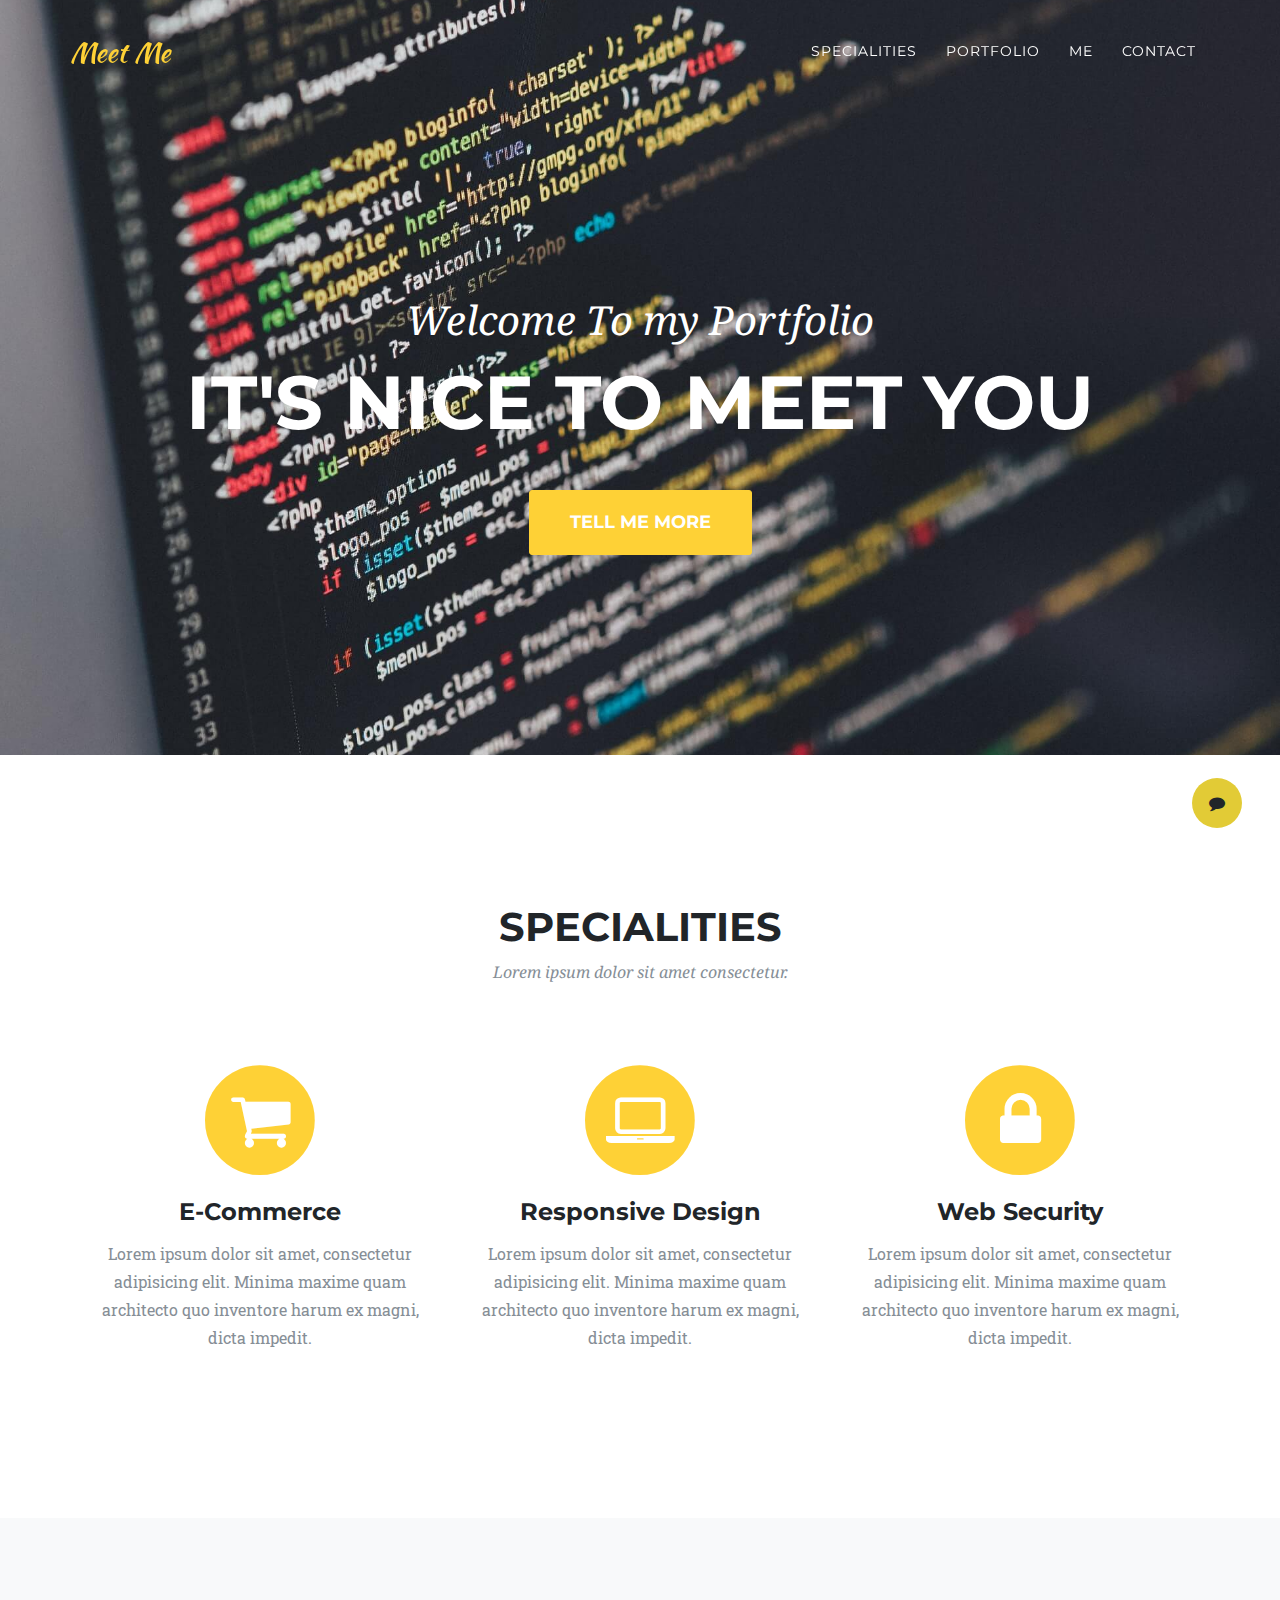
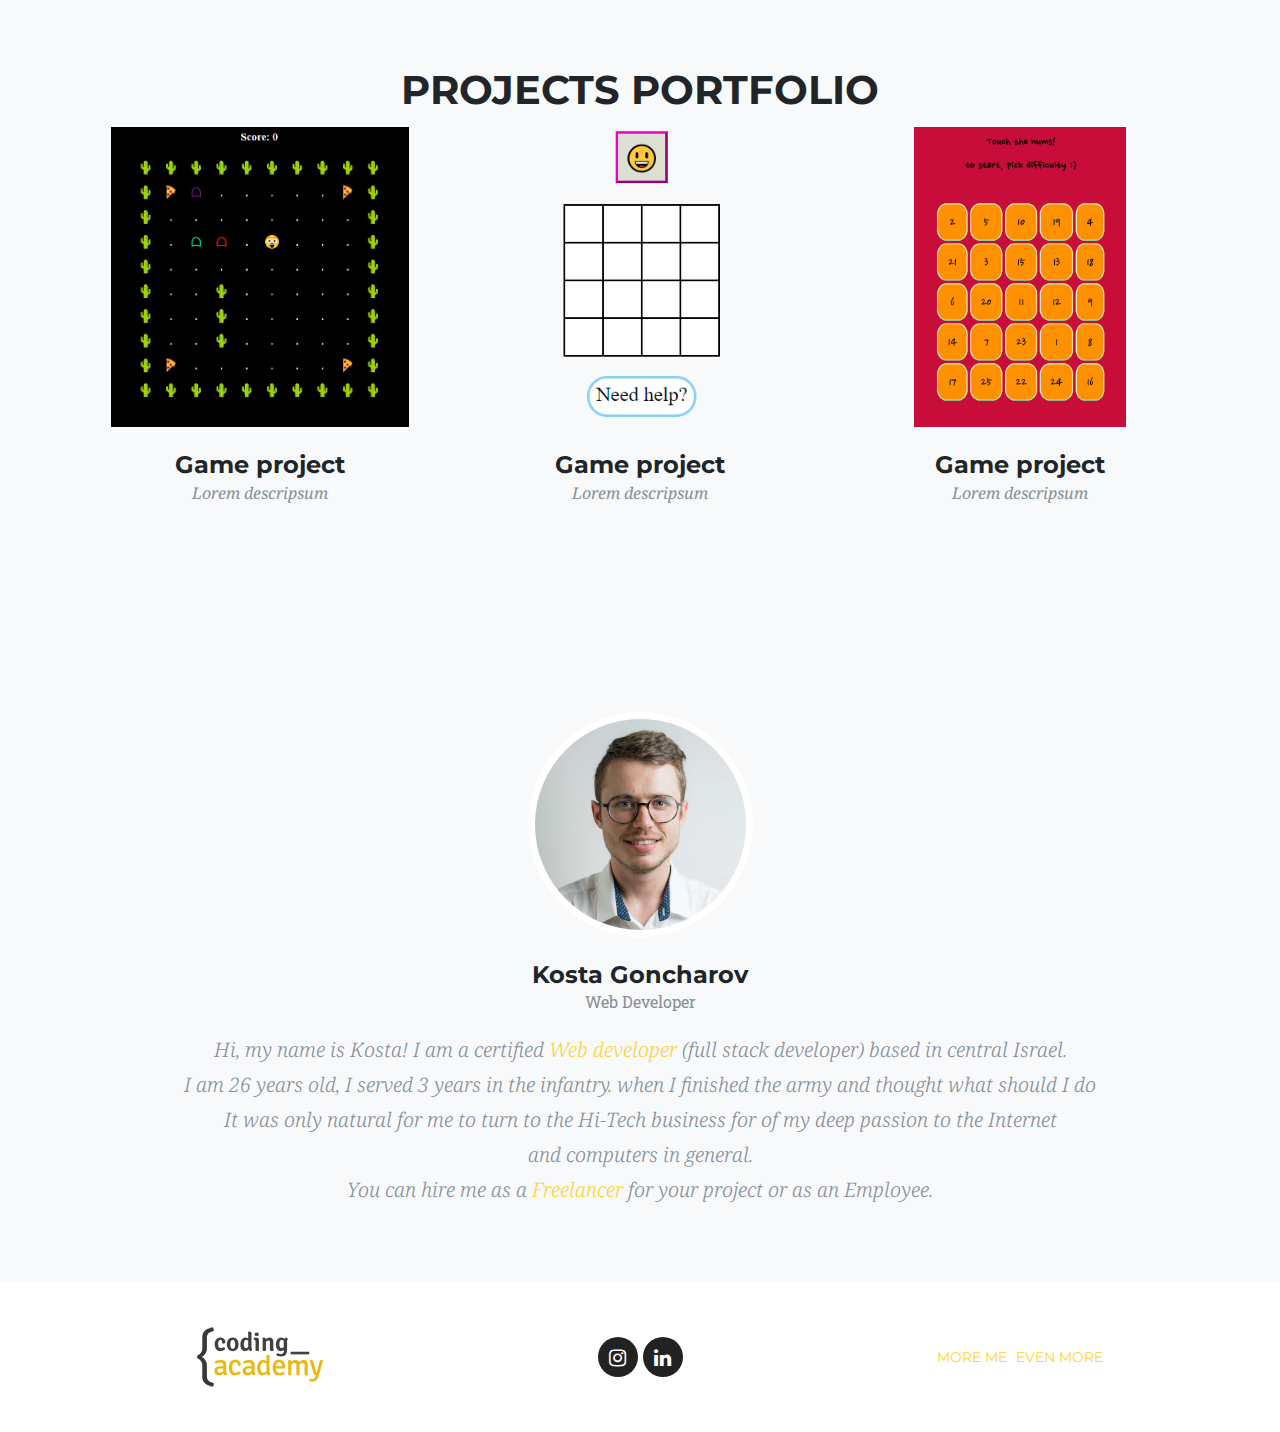
<file: index.html>
<!DOCTYPE html>
<html lang="en">

<head>

  <meta charset="utf-8">
  <meta name="viewport" content="width=device-width, initial-scale=1, shrink-to-fit=no">
  <meta name="description" content="">
  <meta name="author" content="">

  <title>Coding Academy</title>

  <!-- Bootstrap core CSS -->
  <link href="vendor/bootstrap/css/bootstrap.min.css" rel="stylesheet">

  <!-- Custom fonts for this template -->
  <link href="vendor/font-awesome/css/font-awesome.min.css" rel="stylesheet" type="text/css">
  <link href="https://fonts.googleapis.com/css?family=Montserrat:400,700" rel="stylesheet" type="text/css">
  <link href='https://fonts.googleapis.com/css?family=Kaushan+Script' rel='stylesheet' type='text/css'>
  <link href='https://fonts.googleapis.com/css?family=Droid+Serif:400,700,400italic,700italic' rel='stylesheet'
    type='text/css'>
  <link href='https://fonts.googleapis.com/css?family=Roboto+Slab:400,100,300,700' rel='stylesheet' type='text/css'>

  <!-- Custom styles for this template -->
  <link href="css/ca-gallery.css" rel="stylesheet">

</head>

<body id="page-top" onload="initPage()">
  <div class="offcanvas-btn" onclick="openCanvas()">
    <i class="fa fa-comment" aria-hidden="true"></i>
  </div>
  <aside class="offcanvas-aside">

    <!-- Contact -->
    <section id="contact">
      <h4>Contact Me</h4>
      <form>
        <div class="form-group">
          <label for="email">Email address:</label>
          <input type="email" class="form-control" id="form-email" placeholder="name@example.com">
        </div>
        <div class="form-group">
          <label for="subject">Subject:</label>
          <input type="text" class="form-control" id="form-subject" placeholder="Subject">
        </div>
        <div class="form-group">
          <label for="message">Message:</label>
          <textarea class="form-control" id="form-msg" rows="3"
            placeholder="Your Massage"></textarea>
        </div>
        <button type="button" class="btn btn-primary mb-2" onclick="sendMail()">Confirm</button>
      </form>
    </section>

  </aside>

  <!-- Navigation -->
  <nav class="navbar navbar-expand-lg navbar-dark fixed-top" id="mainNav">
    <div class="container">
      <a class="navbar-brand js-scroll-trigger" href="#page-top">Meet Me</a>
      <button class="navbar-toggler navbar-toggler-right" type="button" data-toggle="collapse"
        data-target="#navbarResponsive" aria-controls="navbarResponsive" aria-expanded="false"
        aria-label="Toggle navigation">
        <i class="fa fa-bars"></i>
      </button>
      <div class="collapse navbar-collapse" id="navbarResponsive">
        <ul class="navbar-nav ml-auto">
          <li class="nav-item">
            <a class="nav-link js-scroll-trigger" href="#services">Specialities</a>
          </li>
          <li class="nav-item">
            <a class="nav-link js-scroll-trigger" href="#portfolio">Portfolio</a>
          </li>
          <li class="nav-item">
            <a class="nav-link js-scroll-trigger" href="#me">Me</a>
          </li>
          <li class="nav-item">
            <a class="nav-link" onclick="openCanvas()">Contact</a>
          </li>
        </ul>
      </div>
    </div>
  </nav>

  <!-- Header -->
  <header class="masthead">
    <div class="container">
      <div class="intro-text">
        <div class="intro-lead-in">Welcome To my Portfolio</div>
        <div class="intro-heading">It's Nice To Meet You</div>
        <a class="btn btn-xl js-scroll-trigger" href="#services">Tell Me More</a>
      </div>
    </div>
  </header>

  <!-- Services -->
  <section id="services">
    <div class="container">
      <div class="row">
        <div class="col-lg-12 text-center">
          <h2 class="section-heading">Specialities</h2>
          <h3 class="section-subheading text-muted">Lorem ipsum dolor sit amet consectetur.</h3>
        </div>
      </div>
      <div class="row text-center">
        <div class="col-md-4">
          <span class="fa-stack fa-4x">
            <i class="fa fa-circle fa-stack-2x text-primary"></i>
            <i class="fa fa-shopping-cart fa-stack-1x fa-inverse"></i>
          </span>
          <h4 class="service-heading">E-Commerce</h4>
          <p class="text-muted">Lorem ipsum dolor sit amet, consectetur adipisicing elit. Minima maxime quam architecto
            quo inventore harum ex
            magni, dicta impedit.</p>
        </div>
        <div class="col-md-4">
          <span class="fa-stack fa-4x">
            <i class="fa fa-circle fa-stack-2x text-primary"></i>
            <i class="fa fa-laptop fa-stack-1x fa-inverse"></i>
          </span>
          <h4 class="service-heading">Responsive Design</h4>
          <p class="text-muted">Lorem ipsum dolor sit amet, consectetur adipisicing elit. Minima maxime quam architecto
            quo inventore harum ex
            magni, dicta impedit.</p>
        </div>
        <div class="col-md-4">
          <span class="fa-stack fa-4x">
            <i class="fa fa-circle fa-stack-2x text-primary"></i>
            <i class="fa fa-lock fa-stack-1x fa-inverse"></i>
          </span>
          <h4 class="service-heading">Web Security</h4>
          <p class="text-muted">Lorem ipsum dolor sit amet, consectetur adipisicing elit. Minima maxime quam architecto
            quo inventore harum ex
            magni, dicta impedit.</p>
        </div>
      </div>
    </div>
  </section>

  <!-- Portfolio Grid -->
  <section class="bg-light" id="portfolio">

    <div class="container">
      <div class="row">
        <div class="col-lg-12 text-center">
          <h2 class="section-heading">Projects portfolio</h2>
        </div>
      </div>
      <div class="row proj-generator"></div>
    </div>
  </section>


  <!-- Me -->
  <section class="bg-light" id="me" style="padding: 0px;">
    <div class="row">
      <div class="col-sm-12">
        <div class="team-member">
          <img class="mx-auto rounded-circle" src="img/team/profile-picture.jpg" alt="">
          <h4>Kosta Goncharov</h4>
          <p class="text-muted">Web Developer</p>
          <div class="justify-content-center">
            <h3 class="section-subheading text-muted">
              <p class="lead mb-0">Hi, my name is Kosta! I am a certified <span class="text-primary">Web
                  developer</span> (full stack developer) based in central Israel.</p>
              <p class="lead mb-0">I am 26 years old, I served 3 years in the infantry. when I finished the army and
                thought what should I do</p>
              <p class="lead mb-0">It was only natural for me to turn to the Hi-Tech business for of my deep passion to
                the Internet</p>
              <p class="lead mb-0">and computers in general.</p>
              <p class="lead mb-5">You can hire me as a <span class="text-primary">Freelancer</span> for your project or
                as an Employee.</p>
            </h3>
          </div>
        </div>
      </div>

    </div>
  </section>


  <!-- Footer -->
  <footer>
    <div class="container">
      <div class="row">
        <div class="col-md-4 flex-align-center">
          <a href="http://coding-academy.org" target="_blank">
            <img src="./img/ca-logo.png" alt="">
          </a>
        </div>
        <div class="col-md-4 flex-align-center">
          <ul class="list-inline social-buttons flex-align-center">
            <li class="list-inline-item">
              <a href="https://www.instagram.com/kosta_gon/" target="_blank">
                <i class="fa fa-instagram"></i>
              </a>
            </li>
            <li class="list-inline-item">
              <a href="https://www.linkedin.com/in/konstantin-goncharov-0b7963174/" target="_blank">
                <i class="fa fa-linkedin"></i>
              </a>
            </li>
          </ul>
        </div>
        <div class="col-md-4 flex-align-center">
          <ul class="list-inline quicklinks">
            <li class="list-inline-item">
              <a href="#">More Me</a>
            </li>
            <li class="list-inline-item">
              <a href="#">Even More</a>
            </li>
          </ul>
        </div>
      </div>
    </div>
  </footer>

  <!-- Portfolio Modal -->

  <div class="portfolio-modal modal fade" id="portfolioModal" tabindex="-1" role="dialog" aria-hidden="true">
    <div class="modal-dialog">
      <div class="modal-content">
        <div class="close-modal" data-dismiss="modal">
          <div class="lr">
            <div class="rl"></div>
          </div>
        </div>
        <div class="container">
          <div class="row">
            <div class="col-lg-8 mx-auto">
              <div class="modal-body">
                <!-- Project Details Go Here -->
              </div>
            </div>
          </div>
        </div>
      </div>
    </div>
  </div>

  <!-- Bootstrap core JavaScript -->
  <script src="vendor/jquery/jquery.min.js"></script>
  <script src="vendor/popper/popper.min.js"></script>
  <script src="vendor/bootstrap/js/bootstrap.min.js"></script>

  <!-- Plugin JavaScript -->
  <script src="vendor/jquery-easing/jquery.easing.min.js"></script>

  <!-- Custom scripts for this template -->
  <script src="js/ca-gallery.js"></script>
  <script src="js/offCanvas.js"></script>
  <script src="js/proj-service.js"></script>
  <script src="js/proj-controller.js"></script>
  <script src="js/main.js"></script>


</body>

</html>
</file>
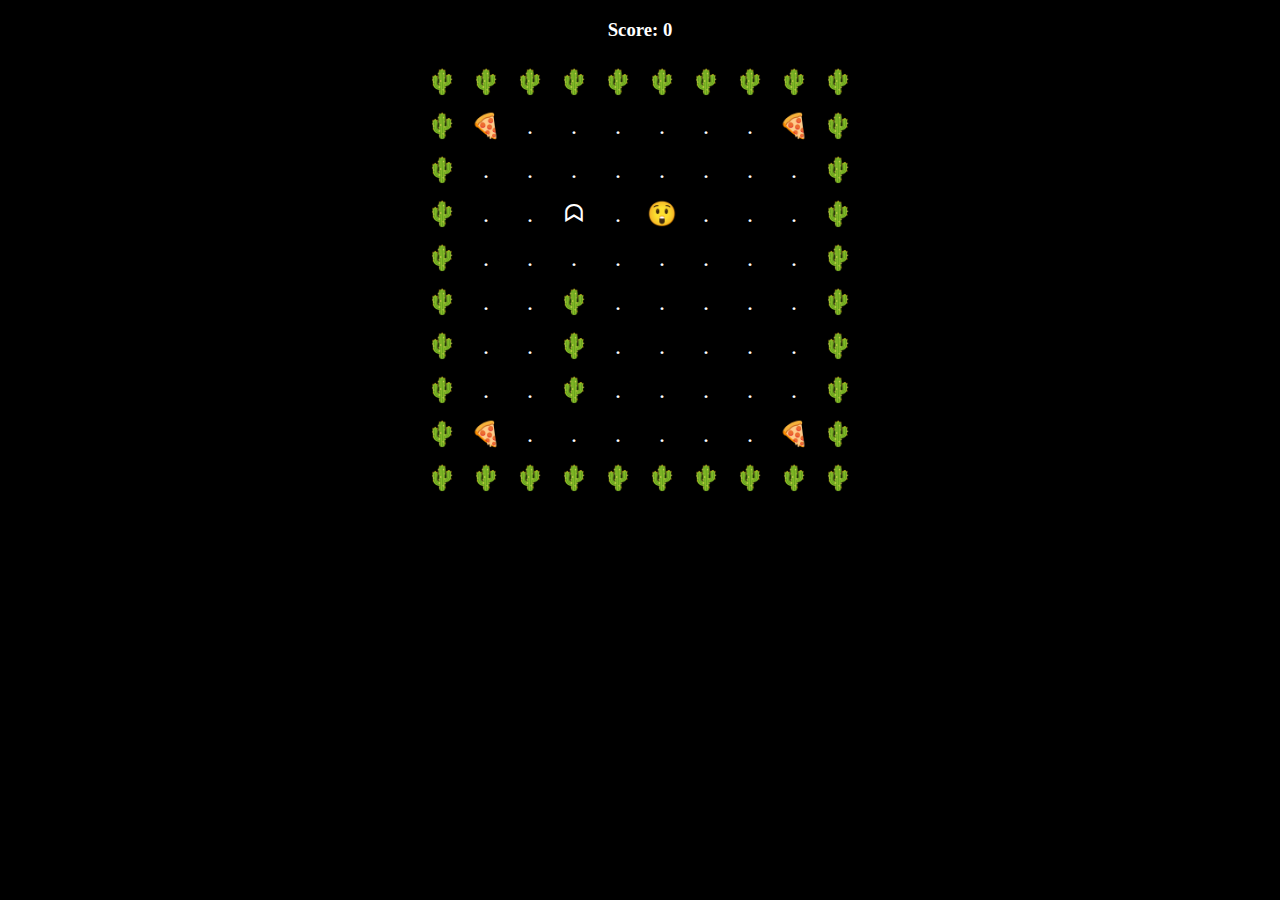
<file: projects/0/index.html>
<!doctype html>
<html>

<head>
  <meta charset="utf-8">
  <title>Pacman</title>
  <link rel="stylesheet" href="css/app.css" />
</head>

<body onload="init()" onkeydown="movePacman(event)">
  <header>
    <h3>Score: <span>0</span> </h3>
  </header>
  <div class="board-container" align="center"></div>
  <div class="modal">
    <h2 class="msg"></h2>
    <button class="reset-btn" onclick="init()">Restart Game?</button>
  </div>

  <script src="js/util.js"></script>
  <script src="js/pacman.js"></script>
  <script src="js/ghosts.js"></script>
  <script src="js/game.js"></script>
</body>

</html>
</file>
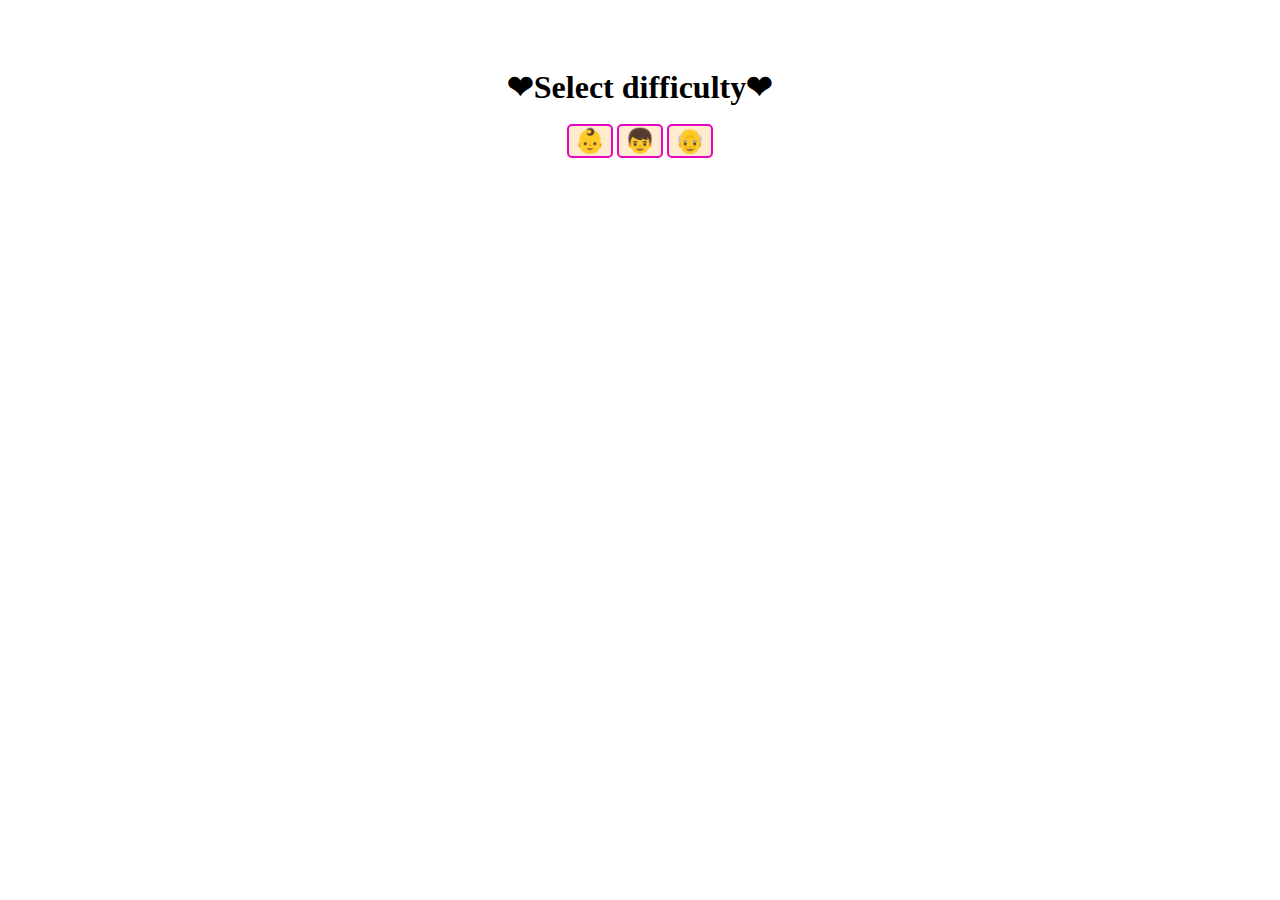
<file: projects/1/index.html>
<!DOCTYPE html>
<html lang="en">

<head>
    <meta charset="UTF-8">
    <meta name="viewport" content="width=device-width, initial-scale=1.0">
    <meta http-equiv="X-UA-Compatible" content="ie=edge">
    <title>KG | SHOOLA MO'KSHIM</title>
    <link rel="shortcut icon" href="favicon.ico" type="image/x-icon">
    <link rel="stylesheet" href="css/app.css">
</head>

<body>

    <div class="container">
        <div class="container-head">
            <button class="reset-btn" onclick="initGame()" onmousedown="btnFn()"></button><br/>
        </div>
        
        
        <div class="board-container">
        </div><br/>
        <div class="helper" onclick="giveHint()">Need help?</div>
        <h1 class="timer"></h1>
        <div class="difficulties">
            <h1>❤Select difficulty❤</h1><br/>
            <button onclick="setDiff(this)">👶</button>
            <button onclick="setDiff(this)">👦</button>
            <button onclick="setDiff(this)">👴</button>
        </div>
        <h1 class="msg"></h1>

    </div>
    <script src="js/app.js"></script>
</body>

</html>
</file>
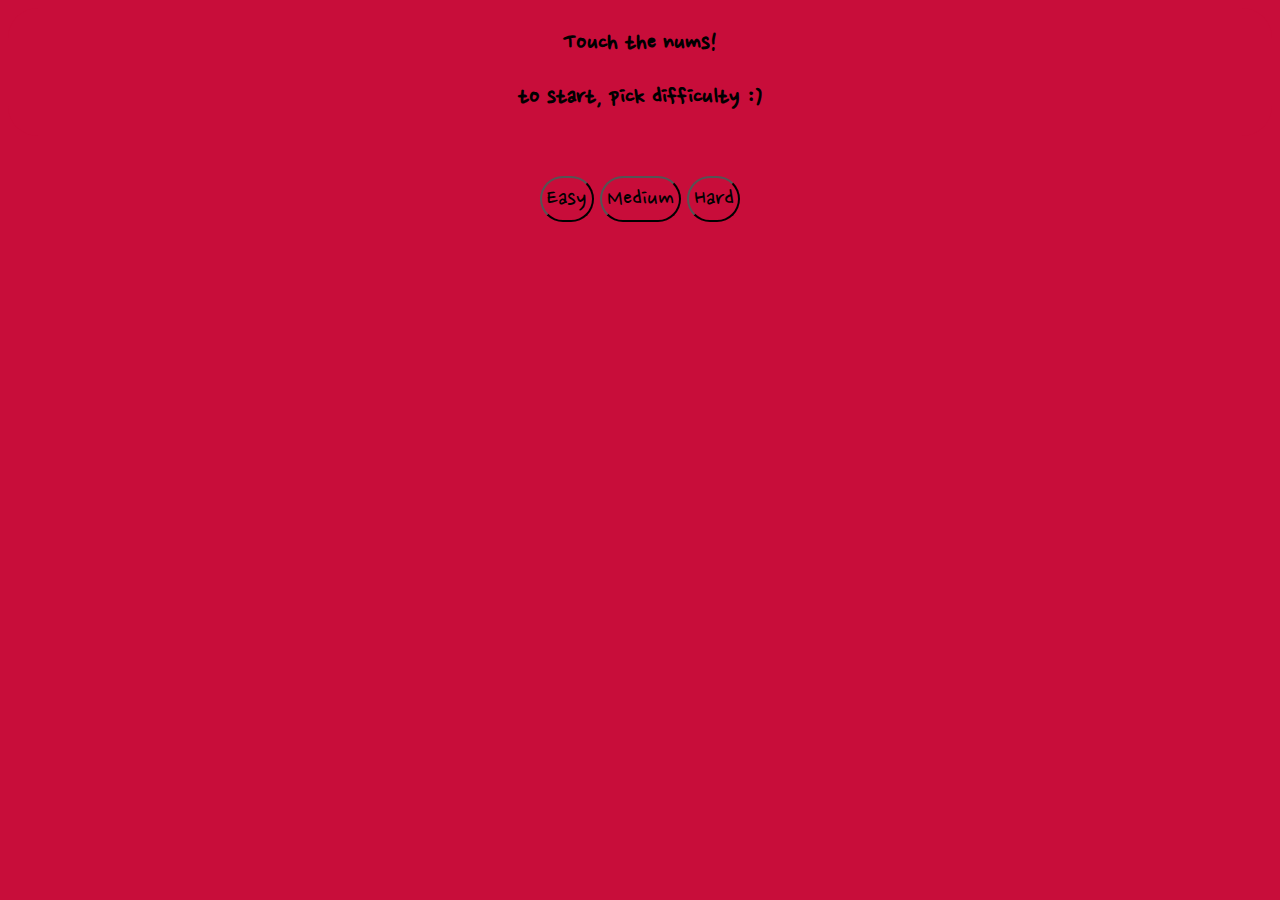
<file: projects/2/index.html>
<!DOCTYPE html>
<html lang="en">

<head>
    <meta charset="UTF-8">
    <meta name="viewport" content="width=device-width, initial-scale=1.0">
    <meta http-equiv="X-UA-Compatible" content="ie=edge">
    <title>Touch nums (in their private parts)</title>
    <link href="https://fonts.googleapis.com/css?family=Nanum+Pen+Script&display=swap" rel="stylesheet">
    <link rel="stylesheet" href="css/style.css">
</head>

<body onload="initGame()">
    <div class="container">
        <h2 class="msg">You finished the game!<br/> to play again just click<br/> a difficulty button</h2>

        <div class="header">
            <h1 style="text-align: center">Touch the nums!</h1>
            <h2 style="text-align: center">to start, pick difficulty :)</h2>
        </div>
        <!-- <h1 class="msg">Congratulations</h1> -->
        <table align="center" cellspacing="6">
            <tbody class="game-body"></tbody>
        </table>
        <div class="select-difficulty" align="center">
            <button onclick="difficultySelect(this)">Easy</button>
            <button onclick="difficultySelect(this)">Medium</button>
            <button onclick="difficultySelect(this)">Hard</button>
        </div>
        <div class="hidden timer-display">
            <h1 class="timer"></h1>
        </div>
    </div>
    <script src="js/main.js"></script>
</body>

</html>
</file>
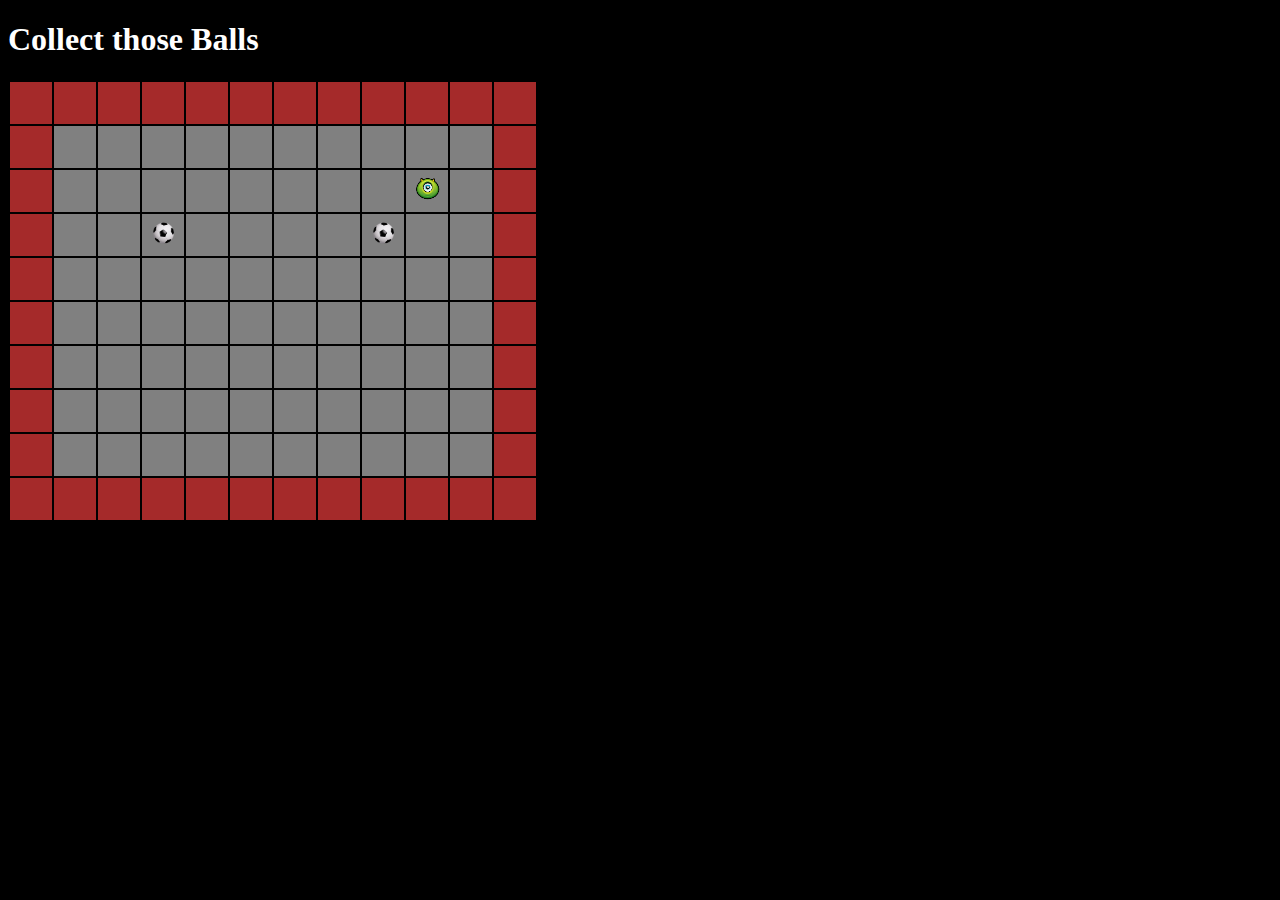
<file: projects/3/index.html>
<!doctype html>
<html lang="en">

<head>
  <meta charset="utf-8">
  <title>Collecting Balls</title>
  <link rel="stylesheet" href="css/style.css">
</head>

<body onload="init()" onkeyup="handleKey(event)">
  <h1>Collect those Balls</h1>
  <table>
    <tbody class="board"></tbody>
  </table>
  <h2 class="balls-count"></h2>
  <button class="restart-btn" onclick="init()">Restart game?</button>
  <script src="js/app.js"></script>
</body>

</html>
</file>
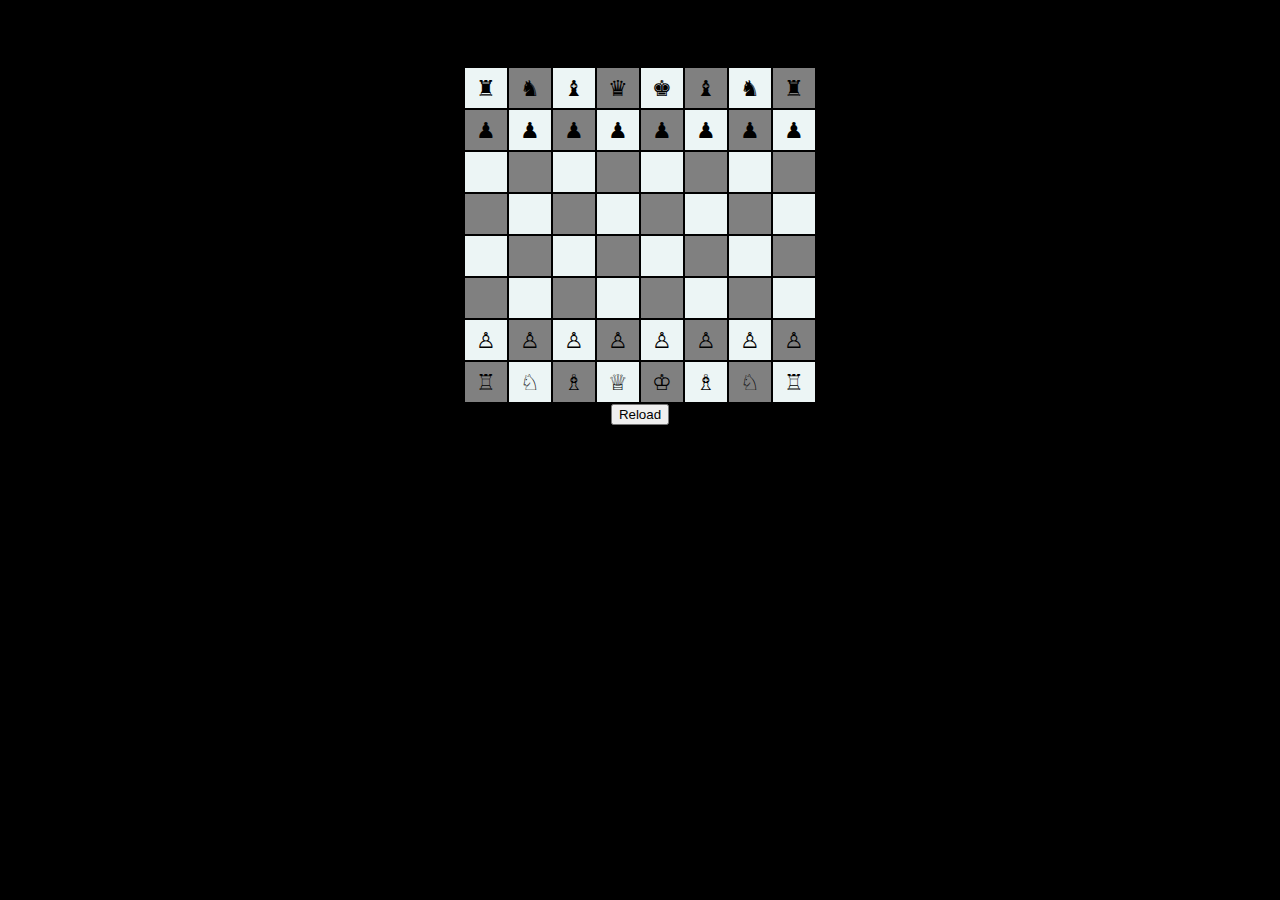
<file: projects/4/index.html>
<html>
    <head>
        <title>Playing Chess</title>
        <meta charset="utf-8" />
        <link rel="stylesheet" href="css/main.css">
    </head>
    
    <body onload="restartGame()" >

        <h1>Playing Chess</h1>
        
        <table class="center">
            <tbody class="game-board"></tbody>
        </table>


        <button onclick="restartGame()">Reload</button>
        <script src="js/main.js"></script>    
    </body>
    
    
</html>
</file>
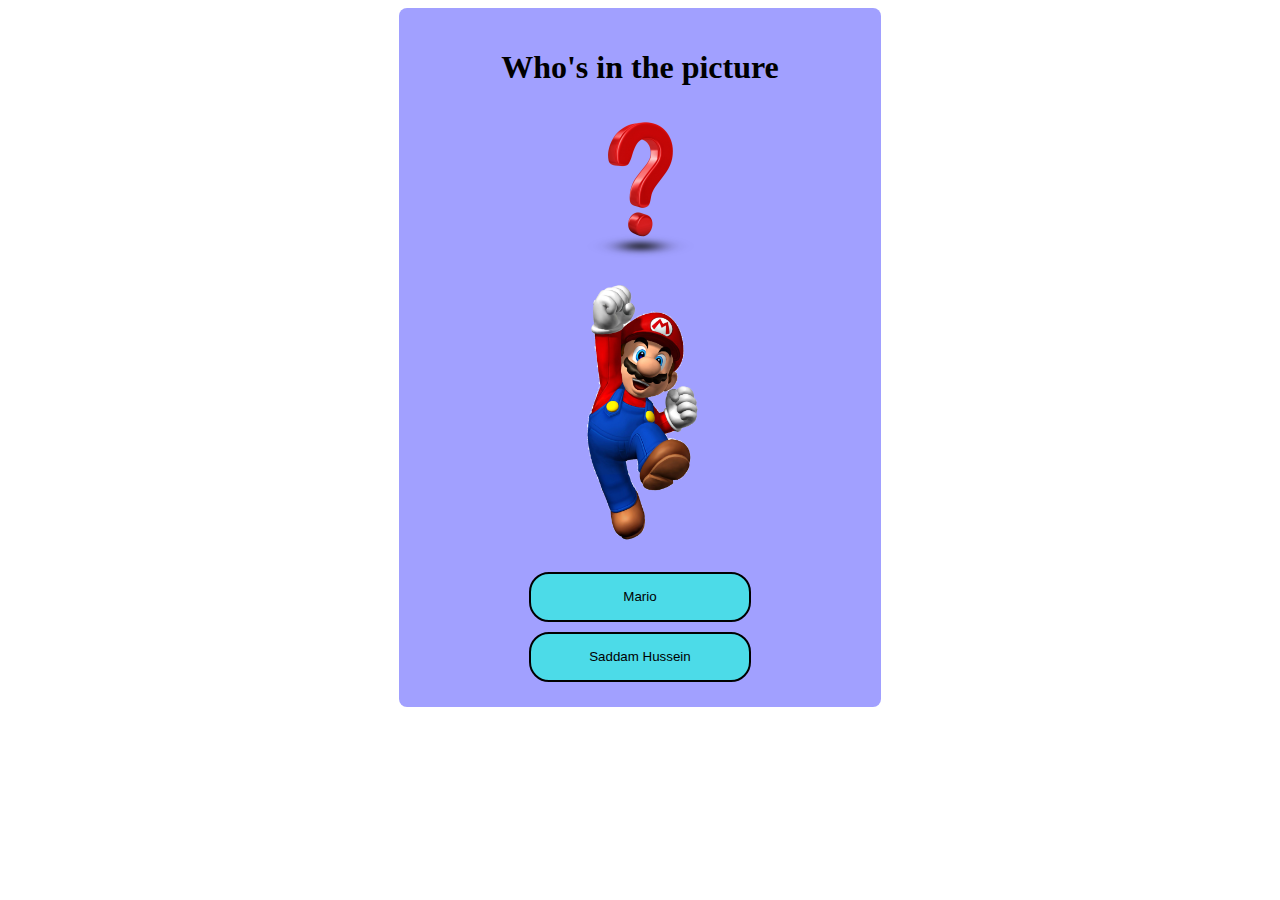
<file: projects/5/index.html>
<!DOCTYPE html>
<html lang="en">

<head>
    <meta charset="UTF-8">
    <meta name="viewport" content="width=device-width, initial-scale=1.0">
    <meta http-equiv="X-UA-Compatible" content="ie=edge">
    <title>In picture</title>
    <link rel="stylesheet" href="css/style.css">
</head>

<body onload="initGame()">
    <div class="container">
        <div>
            <h1>Who's in the picture</h1>
            <img src="./img/question-mark.png" alt="" />
        </div>
        <div class="root">
        </div>
        <div class="questions">
        </div>
        <h2 class="winner">You win!</h1>
    </div>
    <script src="js/script.js"></script>
</body>

</html>
</file>
<file: css/ca-gallery.css>
body {
    overflow-x: hidden;
    font-family: 'Roboto Slab', 'Helvetica Neue', Helvetica, Arial, sans-serif;
}
p {
    line-height: 1.75;
}
a {
    color: #fed136;
}
a.active,
a:active,
a:focus,
a:hover {
    color: #fec503;
}
h1,
h2,
h3,
h4,
h5,
h6 {
    font-weight: 700;
    font-family: 'Montserrat', 'Helvetica Neue', Helvetica, Arial, sans-serif;
    text-transform: uppercase;
}
section {
    padding: 100px 0;
}
section h2.section-heading {
    font-size: 40px;
    margin-top: 0;
    margin-bottom: 15px;
}
section h3.section-subheading {
    font-size: 16px;
    font-weight: 400;
    font-style: italic;
    margin-bottom: 75px;
    text-transform: none;
    font-family: 'Droid Serif', 'Helvetica Neue', Helvetica, Arial, sans-serif;
}
@media (min-width: 768px) {
    section {
        padding: 150px 0;
    }
}
::-moz-selection {
    background: #fed136;
    text-shadow: none;
}
::selection {
    background: #fed136;
    text-shadow: none;
}
img::selection {
    background: transparent;
}
img::-moz-selection {
    background: transparent;
}
body {
    -webkit-tap-highlight-color: #fed136;
}
.offcanvas-btn {
    z-index: 100000;
    position: fixed;
    bottom: 8%;
    right: 3%;
    height: 50px;
    width: 50px;
    background: #e2cb36;
    border-radius: 50%;
    display: flex;
    justify-content: center;
    align-items: center;
    cursor: pointer;
    margin-right: 0;
    transition: all 0.3s ease;
}
.offcanvas-btn-open {
    margin-right: 80vw;
}
.offcanvas-aside {
    position: fixed;
    height: 100%;
    background: #000;
    color: #fff;
    width: 80vw;
    right: -80vw;
    z-index: 10;
    transition: all 0.3s ease;
    display: flex;
    flex-direction: column;
    align-items: center;
    justify-content: space-around;
}
.offcanvas-aside img {
    border-radius: 50%;
}
.offcanvas-aside p {
    text-align: center;
}
.offcanvas-aside .offcanvas-content-suffix {
    height: 20%;
}

@media (min-width: 575px) {
    .offcanvas-btn-open {
        margin-right: 30vw;
    }
    .offcanvas-aside {
        width: 30vw;
        right: -30vw;
    }
}
.offcanvas-aside-open {
    right: 0;
    
}

#mainNav {
    background-color: #222222;
    z-index: 5;
}
#mainNav .navbar-toggler {
    font-size: 12px;
    right: 0;
    padding: 13px;
    text-transform: uppercase;
    color: white;
    border: 0;
    background-color: #fed136;
    font-family: 'Montserrat', 'Helvetica Neue', Helvetica, Arial, sans-serif;
    text-transform: uppercase;
}
#mainNav .navbar-brand {
    color: #fed136;
    font-family: 'Kaushan Script', 'Helvetica Neue', Helvetica, Arial, cursive;
}
#mainNav .navbar-brand.active,
#mainNav .navbar-brand:active,
#mainNav .navbar-brand:focus,
#mainNav .navbar-brand:hover {
    color: #fec503;
}
#mainNav .navbar-nav .nav-item .nav-link {
    font-size: 90%;
    font-weight: 400;
    padding: 0.75em 0;
    letter-spacing: 1px;
    color: white;
    font-family: 'Montserrat', 'Helvetica Neue', Helvetica, Arial, sans-serif;
    text-transform: uppercase;
    cursor: pointer;
}
#mainNav .navbar-nav .nav-item .nav-link.active,
#mainNav .navbar-nav .nav-item .nav-link:hover {
    color: #fed136;
}
@media (min-width: 992px) {
    
    #mainNav {
        padding-top: 25px;
        padding-bottom: 25px;
        -webkit-transition: padding-top 0.3s, padding-bottom 0.3s;
        -moz-transition: padding-top 0.3s, padding-bottom 0.3s;
        transition: padding-top 0.3s, padding-bottom 0.3s;
        border: none;
        background-color: transparent;
    }
    #mainNav .navbar-brand {
        font-size: 1.75em;
        -webkit-transition: all 0.3s;
        -moz-transition: all 0.3s;
        transition: all 0.3s;
    }
    #mainNav .navbar-nav .nav-item .nav-link {
        padding: 1.1em 1em !important;
    }
    #mainNav.navbar-shrink {
        padding-top: 0;
        padding-bottom: 0;
        background-color: #222222;
    }
    #mainNav.navbar-shrink .navbar-brand {
        font-size: 1.25em;
        padding: 12px 0;
    }
   
}
header.masthead {
    text-align: center;
    color: white;
    background-image: url("../img/bg-img.jpg");
    background-repeat: no-repeat;
    background-attachment: scroll;
    background-position: center center;
    -webkit-background-size: cover;
    -moz-background-size: cover;
    -o-background-size: cover;
    background-size: cover;
}
header.masthead .intro-text {
    padding-top: 150px;
    padding-bottom: 100px;
}
header.masthead .intro-text .intro-lead-in {
    font-size: 22px;
    font-style: italic;
    line-height: 22px;
    margin-bottom: 25px;
    font-family: 'Droid Serif', 'Helvetica Neue', Helvetica, Arial, sans-serif;
}
header.masthead .intro-text .intro-heading {
    font-size: 50px;
    font-weight: 700;
    line-height: 50px;
    margin-bottom: 25px;
    font-family: 'Montserrat', 'Helvetica Neue', Helvetica, Arial, sans-serif;
    text-transform: uppercase;
}
@media (min-width: 768px) {
    header.masthead .intro-text {
        padding-top: 300px;
        padding-bottom: 200px;
    }
    header.masthead .intro-text .intro-lead-in {
        font-size: 40px;
        font-style: italic;
        line-height: 40px;
        margin-bottom: 25px;
        font-family: 'Droid Serif', 'Helvetica Neue', Helvetica, Arial, sans-serif;
    }
    header.masthead .intro-text .intro-heading {
        font-size: 75px;
        font-weight: 700;
        line-height: 75px;
        margin-bottom: 50px;
        font-family: 'Montserrat', 'Helvetica Neue', Helvetica, Arial, sans-serif;
        text-transform: uppercase;
    }
}
.service-heading {
    margin: 15px 0;
    text-transform: none;
}

#portfolio .portfolio-item {
    right: 0;
    margin: 0 0 15px;
}
#portfolio .portfolio-item .portfolio-link {
    position: relative;
    display: block;
    max-width: 100%;
    height: 300px;
    margin: 0 auto;
    cursor: pointer;
}

#portfolio .portfolio-item .portfolio-link img {
    height: 100%;
    width: 100%;
    object-fit: contain;
}

#portfolio .portfolio-item .portfolio-link .portfolio-hover {
    position: absolute;
    width: 100%;
    height: 100%;
    -webkit-transition: all ease 0.5s;
    -moz-transition: all ease 0.5s;
    transition: all ease 0.5s;
    opacity: 0;
    background: rgba(254, 209, 54, 0.9);
}
#portfolio .portfolio-item .portfolio-link .portfolio-hover:hover {
    opacity: 1;
}
#portfolio .portfolio-item .portfolio-link .portfolio-hover .portfolio-hover-content {
    font-size: 20px;
    position: absolute;
    top: 50%;
    width: 100%;
    height: 20px;
    margin-top: -12px;
    text-align: center;
    color: white;
}
#portfolio .portfolio-item .portfolio-link .portfolio-hover .portfolio-hover-content i {
    margin-top: -12px;
}
#portfolio .portfolio-item .portfolio-link .portfolio-hover .portfolio-hover-content h3,
#portfolio .portfolio-item .portfolio-link .portfolio-hover .portfolio-hover-content h4 {
    margin: 0;
}
#portfolio .portfolio-item .portfolio-caption {
    max-width: 400px;
    margin: 0 auto;
    padding: 25px;
    text-align: center;
    background-color: rgb(248,249,250);
}
#portfolio .portfolio-item .portfolio-caption h4 {
    margin: 0;
    text-transform: none;
}
#portfolio .portfolio-item .portfolio-caption p {
    font-size: 16px;
    font-style: italic;
    margin: 0;
    font-family: 'Droid Serif', 'Helvetica Neue', Helvetica, Arial, sans-serif;
}
#portfolio * {
    z-index: 2;
}
@media (min-width: 767px) {
    #portfolio .portfolio-item {
        margin: 0 0 30px;
    }
}
.portfolio-modal .modal-dialog {
    max-width: none;
    height: 100%;
    margin: 0;
}
.portfolio-modal .modal-content {
    min-height: 100%;
    padding: 100px 0;
    text-align: center;
    border: none;
    border-radius: 0;
    background-clip: border-box;
    -webkit-box-shadow: none;
    box-shadow: none;
}
.portfolio-modal .modal-content h2 {
    font-size: 3em;
    margin-bottom: 15px;
}
.portfolio-modal .modal-content p {
    margin-bottom: 30px;
}
.portfolio-modal .modal-content p.item-intro {
    font-size: 16px;
    font-style: italic;
    margin: 20px 0 30px;
    font-family: 'Droid Serif', 'Helvetica Neue', Helvetica, Arial, sans-serif;
}
.portfolio-modal .modal-content ul.list-inline {
    margin-top: 0;
    margin-bottom: 30px;
}
.portfolio-modal .modal-content img {
    margin-bottom: 30px;
    max-height: 400px;
}
.portfolio-modal .modal-content button {
    cursor: pointer;
}
.portfolio-modal .close-modal {
    position: absolute;
    top: 25px;
    right: 25px;
    width: 75px;
    height: 75px;
    cursor: pointer;
    background-color: transparent;
}
.portfolio-modal .close-modal:hover {
    opacity: 0.3;
}
.portfolio-modal .close-modal .lr {
    /* Safari and Chrome */
    
    z-index: 1051;
    width: 1px;
    height: 75px;
    margin-left: 35px;
    /* IE 9 */
    
    -webkit-transform: rotate(45deg);
    -ms-transform: rotate(45deg);
    transform: rotate(45deg);
    background-color: #222222;
}
.portfolio-modal .close-modal .lr .rl {
    /* Safari and Chrome */
    
    z-index: 1052;
    width: 1px;
    height: 75px;
    /* IE 9 */
    
    -webkit-transform: rotate(90deg);
    -ms-transform: rotate(90deg);
    transform: rotate(90deg);
    background-color: #222222;
}
.portfolio-modal .modal-backdrop {
    display: none;
    opacity: 0;
}
.timeline {
    position: relative;
    padding: 0;
    list-style: none;
}
.timeline:before {
    position: absolute;
    top: 0;
    bottom: 0;
    left: 40px;
    width: 2px;
    margin-left: -1.5px;
    content: '';
    background-color: #f1f1f1;
}
.timeline > li {
    position: relative;
    min-height: 50px;
    margin-bottom: 50px;
}
.timeline > li:after,
.timeline > li:before {
    display: table;
    content: ' ';
}
.timeline > li:after {
    clear: both;
}
.timeline > li .timeline-panel {
    position: relative;
    float: right;
    width: 100%;
    padding: 0 20px 0 100px;
    text-align: left;
}
.timeline > li .timeline-panel:before {
    right: auto;
    left: -15px;
    border-right-width: 15px;
    border-left-width: 0;
}
.timeline > li .timeline-panel:after {
    right: auto;
    left: -14px;
    border-right-width: 14px;
    border-left-width: 0;
}
.timeline > li .timeline-image {
    position: absolute;
    z-index: 100;
    left: 0;
    width: 80px;
    height: 80px;
    margin-left: 0;
    text-align: center;
    color: white;
    border: 7px solid #f1f1f1;
    border-radius: 100%;
    background-color: #fed136;
}
.timeline > li .timeline-image h4 {
    font-size: 10px;
    line-height: 14px;
    margin-top: 12px;
}
.timeline > li.timeline-inverted > .timeline-panel {
    float: right;
    padding: 0 20px 0 100px;
    text-align: left;
}
.timeline > li.timeline-inverted > .timeline-panel:before {
    right: auto;
    left: -15px;
    border-right-width: 15px;
    border-left-width: 0;
}
.timeline > li.timeline-inverted > .timeline-panel:after {
    right: auto;
    left: -14px;
    border-right-width: 14px;
    border-left-width: 0;
}
.timeline > li:last-child {
    margin-bottom: 0;
}
.timeline .timeline-heading h4 {
    margin-top: 0;
    color: inherit;
}
.timeline .timeline-heading h4.subheading {
    text-transform: none;
}
.timeline .timeline-body > ul,
.timeline .timeline-body > p {
    margin-bottom: 0;
}
@media (min-width: 768px) {
    .timeline:before {
        left: 50%;
    }
    .timeline > li {
        min-height: 100px;
        margin-bottom: 100px;
    }
    .timeline > li .timeline-panel {
        float: left;
        width: 41%;
        padding: 0 20px 20px 30px;
        text-align: right;
    }
    .timeline > li .timeline-image {
        left: 50%;
        width: 100px;
        height: 100px;
        margin-left: -50px;
    }
    .timeline > li .timeline-image h4 {
        font-size: 13px;
        line-height: 18px;
        margin-top: 16px;
    }
    .timeline > li.timeline-inverted > .timeline-panel {
        float: right;
        padding: 0 30px 20px 20px;
        text-align: left;
    }
}
@media (min-width: 992px) {
    .timeline > li {
        min-height: 150px;
    }
    .timeline > li .timeline-panel {
        padding: 0 20px 20px;
    }
    .timeline > li .timeline-image {
        width: 150px;
        height: 150px;
        margin-left: -75px;
    }
    .timeline > li .timeline-image h4 {
        font-size: 18px;
        line-height: 26px;
        margin-top: 30px;
    }
    .timeline > li.timeline-inverted > .timeline-panel {
        padding: 0 20px 20px;
    }
}
@media (min-width: 1200px) {
    .timeline > li {
        min-height: 170px;
    }
    .timeline > li .timeline-panel {
        padding: 0 20px 20px 100px;
    }
    .timeline > li .timeline-image {
        width: 170px;
        height: 170px;
        margin-left: -85px;
    }
    .timeline > li .timeline-image h4 {
        margin-top: 40px;
    }
    .timeline > li.timeline-inverted > .timeline-panel {
        padding: 0 100px 20px 20px;
    }
}
.team-member {
    text-align: center;
}
.team-member img {
    width: 225px;
    height: 225px;
    border: 7px solid white;
}
.team-member h4 {
    margin-top: 25px;
    margin-bottom: 0;
    text-transform: none;
}
.team-member p {
    margin-top: 0;
}
.about-description {
    max-width: 80%;
}
@media (max-width: 800px) {
    .about-description {
        text-align: center;
        margin-top: 1rem;
        margin-bottom: 1rem;
    }
}
footer {
    padding: 25px 0;
    text-align: center;
}
footer span.copyright {
    font-size: 90%;
    line-height: 40px;
    text-transform: none;
    font-family: 'Montserrat', 'Helvetica Neue', Helvetica, Arial, sans-serif;
    text-transform: uppercase;
}
footer ul.quicklinks {
    font-size: 90%;
    line-height: 40px;
    margin-bottom: 0;
    text-transform: none;
    font-family: 'Montserrat', 'Helvetica Neue', Helvetica, Arial, sans-serif;
    text-transform: uppercase;
}
ul.social-buttons {
    margin-bottom: 0;
}
ul.social-buttons li a {
    font-size: 20px;
    line-height: 40px;
    display: block;
    width: 40px;
    height: 40px;
    -webkit-transition: all 0.3s;
    -moz-transition: all 0.3s;
    transition: all 0.3s;
    color: white;
    border-radius: 100%;
    outline: none;
    background-color: #222222;
}
ul.social-buttons li a:active,
ul.social-buttons li a:focus,
ul.social-buttons li a:hover {
    background-color: #fed136;
}
.flex-align-center {
    display: flex;
    justify-content: center;
    align-items: center;
}
.text-primary {
    color: #fed136 !important;
}
.btn-primary {
    font-weight: 700;
    color: white;
    border-color: #fed136;
    background-color: #fed136;
    font-family: 'Montserrat', 'Helvetica Neue', Helvetica, Arial, sans-serif;
    text-transform: uppercase;
}
.btn-primary.focus,
.btn-primary:focus {
    color: white;
    border-color: #b48b01;
    background-color: #fec503;
}
.btn-primary:hover {
    color: white;
    border-color: #f6bf01;
    background-color: #fec503;
}
.btn-primary.active,
.btn-primary:active,
.open > .btn-primary.dropdown-toggle {
    color: white;
    border-color: #f6bf01;
    background-color: #fec503;
}
.btn-primary.active.focus,
.btn-primary.active:focus,
.btn-primary.active:hover,
.btn-primary:active.focus,
.btn-primary:active:focus,
.btn-primary:active:hover,
.open > .btn-primary.dropdown-toggle.focus,
.open > .btn-primary.dropdown-toggle:focus,
.open > .btn-primary.dropdown-toggle:hover {
    color: white;
    border-color: #b48b01;
    background-color: #dcab01;
}
.btn-primary.active,
.btn-primary:active,
.open > .btn-primary.dropdown-toggle {
    background-image: none;
}
.btn-primary.disabled.focus,
.btn-primary.disabled:focus,
.btn-primary.disabled:hover,
.btn-primary[disabled].focus,
.btn-primary[disabled]:focus,
.btn-primary[disabled]:hover,
fieldset[disabled] .btn-primary.focus,
fieldset[disabled] .btn-primary:focus,
fieldset[disabled] .btn-primary:hover {
    border-color: #fed136;
    background-color: #fed136;
}
.btn-primary .badge {
    color: #fed136;
    background-color: white;
}
.btn-xl {
    font-size: 18px;
    font-weight: 700;
    padding: 20px 40px;
    border-radius: 3px;
    color: white;
    border-color: #fed136;
    background-color: #fed136;
    font-family: 'Montserrat', 'Helvetica Neue', Helvetica, Arial, sans-serif;
    text-transform: uppercase;
}
.btn-xl.focus,
.btn-xl:focus {
    color: white;
    border-color: #b48b01;
    background-color: #fec503;
}
.btn-xl:hover {
    color: white;
    border-color: #f6bf01;
    background-color: #fec503;
}
.btn-xl.active,
.btn-xl:active,
.open > .btn-xl.dropdown-toggle {
    color: white;
    border-color: #f6bf01;
    background-color: #fec503;
}
.btn-xl.active.focus,
.btn-xl.active:focus,
.btn-xl.active:hover,
.btn-xl:active.focus,
.btn-xl:active:focus,
.btn-xl:active:hover,
.open > .btn-xl.dropdown-toggle.focus,
.open > .btn-xl.dropdown-toggle:focus,
.open > .btn-xl.dropdown-toggle:hover {
    color: white;
    border-color: #b48b01;
    background-color: #dcab01;
}
.btn-xl.active,
.btn-xl:active,
.open > .btn-xl.dropdown-toggle {
    background-image: none;
}
.btn-xl.disabled.focus,
.btn-xl.disabled:focus,
.btn-xl.disabled:hover,
.btn-xl[disabled].focus,
.btn-xl[disabled]:focus,
.btn-xl[disabled]:hover,
fieldset[disabled] .btn-xl.focus,
fieldset[disabled] .btn-xl:focus,
fieldset[disabled] .btn-xl:hover {
    border-color: #fed136;
    background-color: #fed136;
}
.btn-xl .badge {
    color: #fed136;
    background-color: white;
}

/* reset bootstrap*/
.row {
    margin-right: 0;
    margin-left: 0;
}

.container {
    padding-right: 0;
    padding-left: 0;
}
</file>
<file: projects/0/css/app.css>
body {
  background-color: black;
  color:white;
  text-align: center;
}

.cell {
  width: 40px;
  height: 40px;
  text-align: center;
  font-size: 1.5em;
}

.formLine {
  margin:10px;
  padding:10px;
  background-color: cornflowerblue;
}

.reset-btn {
  /* text-align: center; */
  display: none;
  padding: 10px;
  margin: 0 auto;
  background-color: black;
  color: white;
  border: 2px solid blueviolet;
}

.reset-btn:hover {
  color:blueviolet;
  background-color: white;
}
</file>
<file: projects/2/css/style.css>
* {
  font-family: "Nanum Pen Script", cursive;
  font-size: 1.1em;
  /* box-sizing: border-box; */
  transition: .3s;
}
body {
  background-color: #c80d3a;
  text-align: center;
}

body .container {
  /* margin: 0 auto; */
  /* width: 80%; */
}

.header {
  background-color: #c80d3a;
  border-radius: 30px;
  padding: 2px;
  display: inline-block;
  margin-bottom: 40px;
}
.game-body {
  /* width: 200px; */
  background-color: #ff9100;
}

td {
  cursor: pointer;
  border: 2px solid #e4f2c9;
  border-bottom: 2px solid #80fcaf;
  border-radius: 30%;
  padding: 21px;
  color: black;
}

td:hover {
  background-color: #ff00ff;
  color: white;
}

.check {
  background-color: #c80d3a;
  border-radius: 0;
  border: #c80d3a;
}

.check:hover {
  background-color: #c80d3a;
}

.timer {
  width: 20%;
  font-size: 2em;
  background-color: #2c3737;
  border-radius: 30px;
  cursor: progress;
  color: white;
  display: inline-block;
  margin: 0 auto;
  margin-top: 5%;
}

.hidden {
  display: none;
}

.msg {
  font-size: 1.2em;
}

.select-difficulty button {
  cursor: pointer;
  padding: 5px;
  background-color: #c80d3a;
  color: black;
  border-radius: 30px;
}
.select-difficulty button:hover {
  background-color: #80fcaf;
}
</file>
<file: projects/3/css/style.css>
body {background-color: black; color:white}

.cell {width:40px; height:40px;text-align: center}
.cell img {width:25px; height:auto}
.floor {background-color: gray}
.wall {background-color: brown}

.restart-btn {
    display: none;
    background-color: lightskyblue;
    color: white;
    font-size: 1.2em;
}

.restart-btn:hover {
    background-color: lightblue;
}
</file>
<file: projects/4/css/main.css>
body {
    background-color: black;
    text-align: center;
}

.dark {
    background-color: gray
}
.bright {
    background-color:rgb(236, 245, 245);
}

.selected {
    outline: 5px solid orange;
}


.mark {
    background-color: lightpink
}

.center {
    margin-left: auto;
    margin-right: auto;
}
.game-board td {
    width: 40px;
    height:40px;
    text-align: center;
    font-size:1.4em;
}
</file>
<file: projects/5/css/style.css>
body{
    text-align: center;
}

.container {
    margin: 4% auto;
    margin-top: 0;
    width: 35%;
    padding: 20px;
    background-color: #a1a0ff;
    border-radius: 8px;
    /* display: inline-block; */
}

.container img {
    width: 150px;
    margin-bottom: 20px;
}

.btn {
    height: 50px;
    width: 50%;
    margin: 5px;
    background-color: #4cdbe8;
    border: 2px solid black;
    border-radius: 20px;
    cursor: pointer;
}

.btn:hover {
    color:white;
    background-color: #00ff63;
}

.reset-btn{
    height: 50px;
    width: 50%;
    margin: 5px;
    background-color: #ef7bff;
    border: 2px solid #da00ff;
    border-radius: 20px;
    cursor: pointer;
}
.reset-btn:hover {
    color:black;
    font-style: oblique;
    background-color: #da00ff;
}

.winner {
    display: none;
}
</file>
<file: projects/1/css/app.css>
*{
    margin: 0 auto;
}

body {
    margin-top: 50px;
}

.reset-btn {
    transition: 0.3s;
    text-align: center;
    width: 50px;
    height: 50px;
    font-size: 1.5em;
    background-color: #dce0d3;
    border-color: #e906bf;
}

.reset-btn:hover {
    background-color: blanchedalmond;
}

.board-container {
    display: none;
}

.container-head {
    text-align: center;
    border-bottom: 0;
    margin-bottom: 20px;
    display: none;
}

.board-container td {
    transition: 0.3s;
    text-align: center;
    width: 25px;
    height: 25px;
    padding: 5px;
    outline: 2px solid black;
    cursor: pointer;
}

td:hover {
    background-color: yellowgreen;
}

.hidden {
    background-color: darkgrey;
}

.timer{
    text-align: center;
    width: 20%;
    font-size: 2em;
    border-radius: 30px;
    cursor: progress;
    color: #2c3737;
    display: none;
}

.helper {
    display: none;
    cursor: pointer;
    transition: 0.1s;
    text-align: center;
    padding: 5px;
    top: 3px;
    font-size: 1.2em;
    width: 90px;
    height: 25px;
    border: 2px solid lightskyblue;
    border-radius: 30px;
}
.helper:hover {
    background-color: lightskyblue;
}

.difficulties {
    text-align: center;
}

.difficulties button {
    border: 2px solid #e906bf;
    border-radius: 5px;
    background-color: blanchedalmond;
    transition: 0.2s;
    font-size: 1.5em;
}
.difficulties button:hover {
    border: 2px solid #35dfc8;
    background-color: lightskyblue;
}


.msg {
    color: pink;
    text-align: center;
}
</file>
